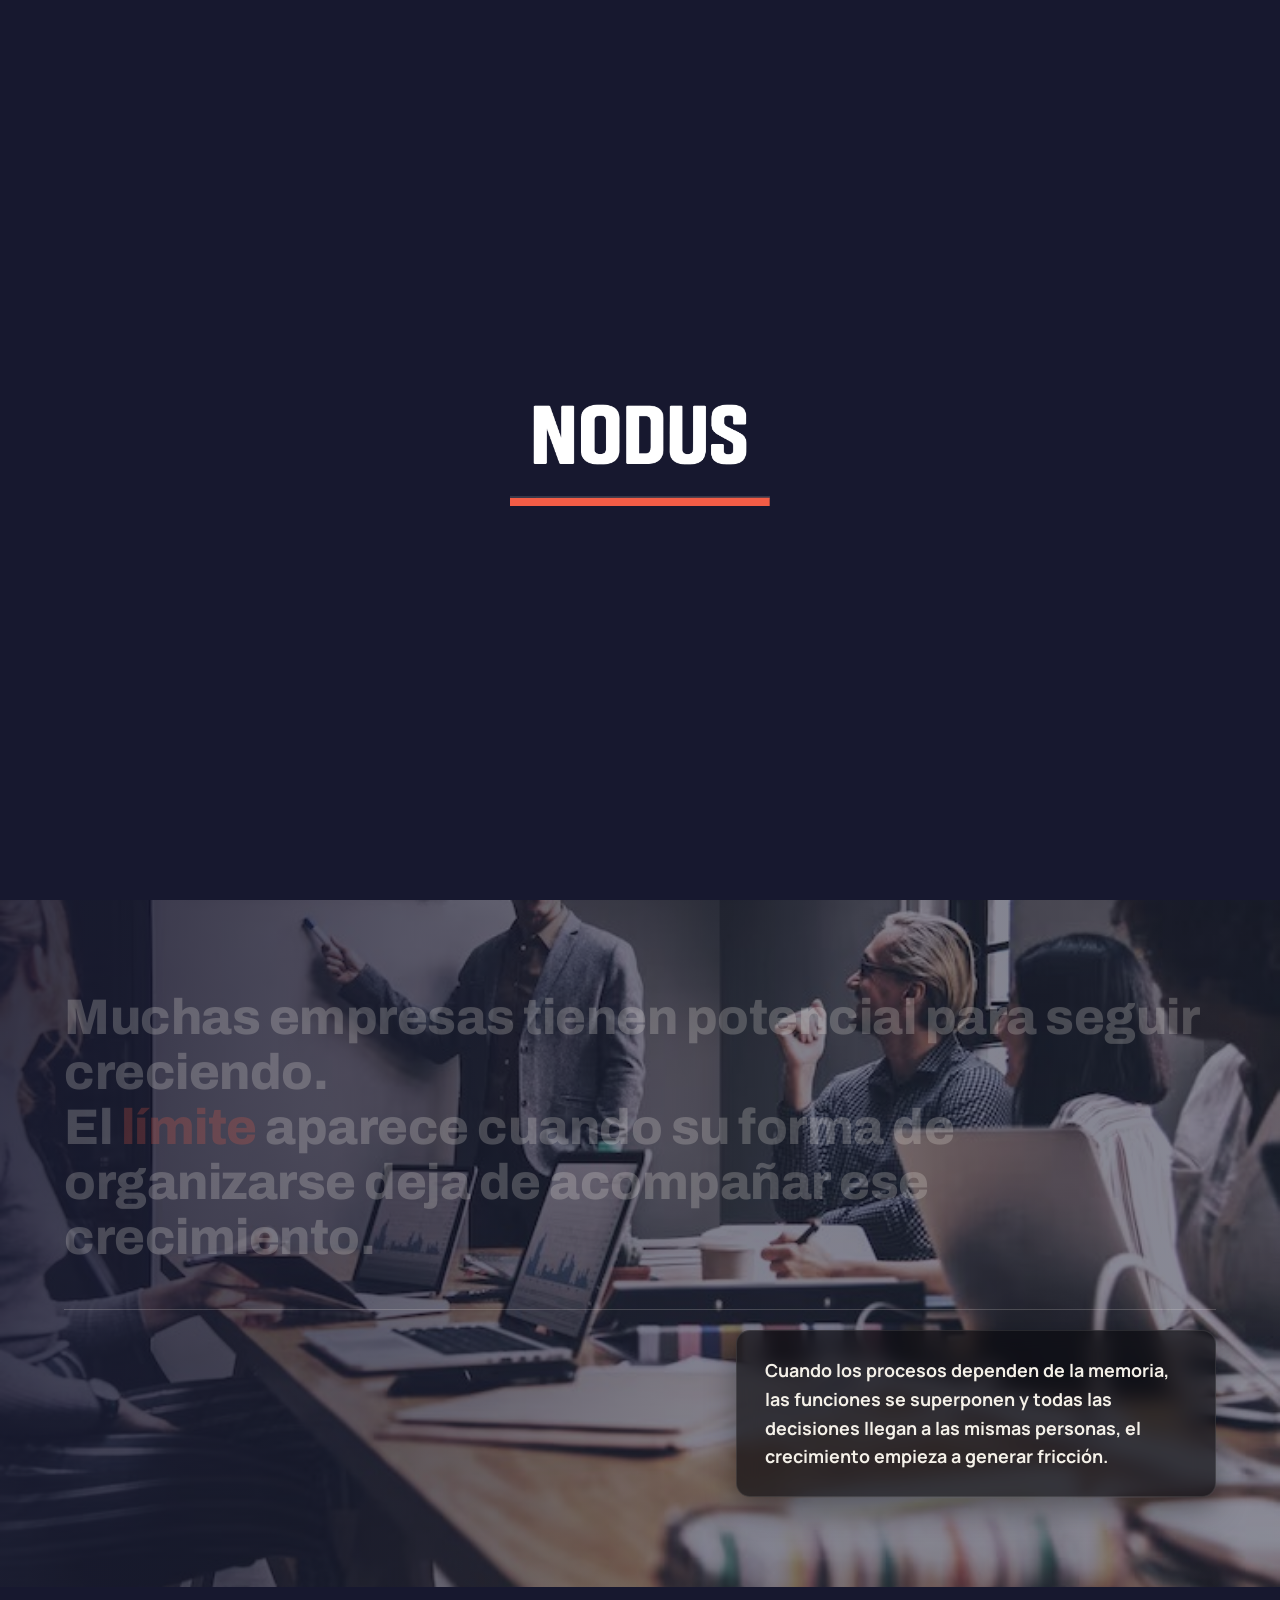
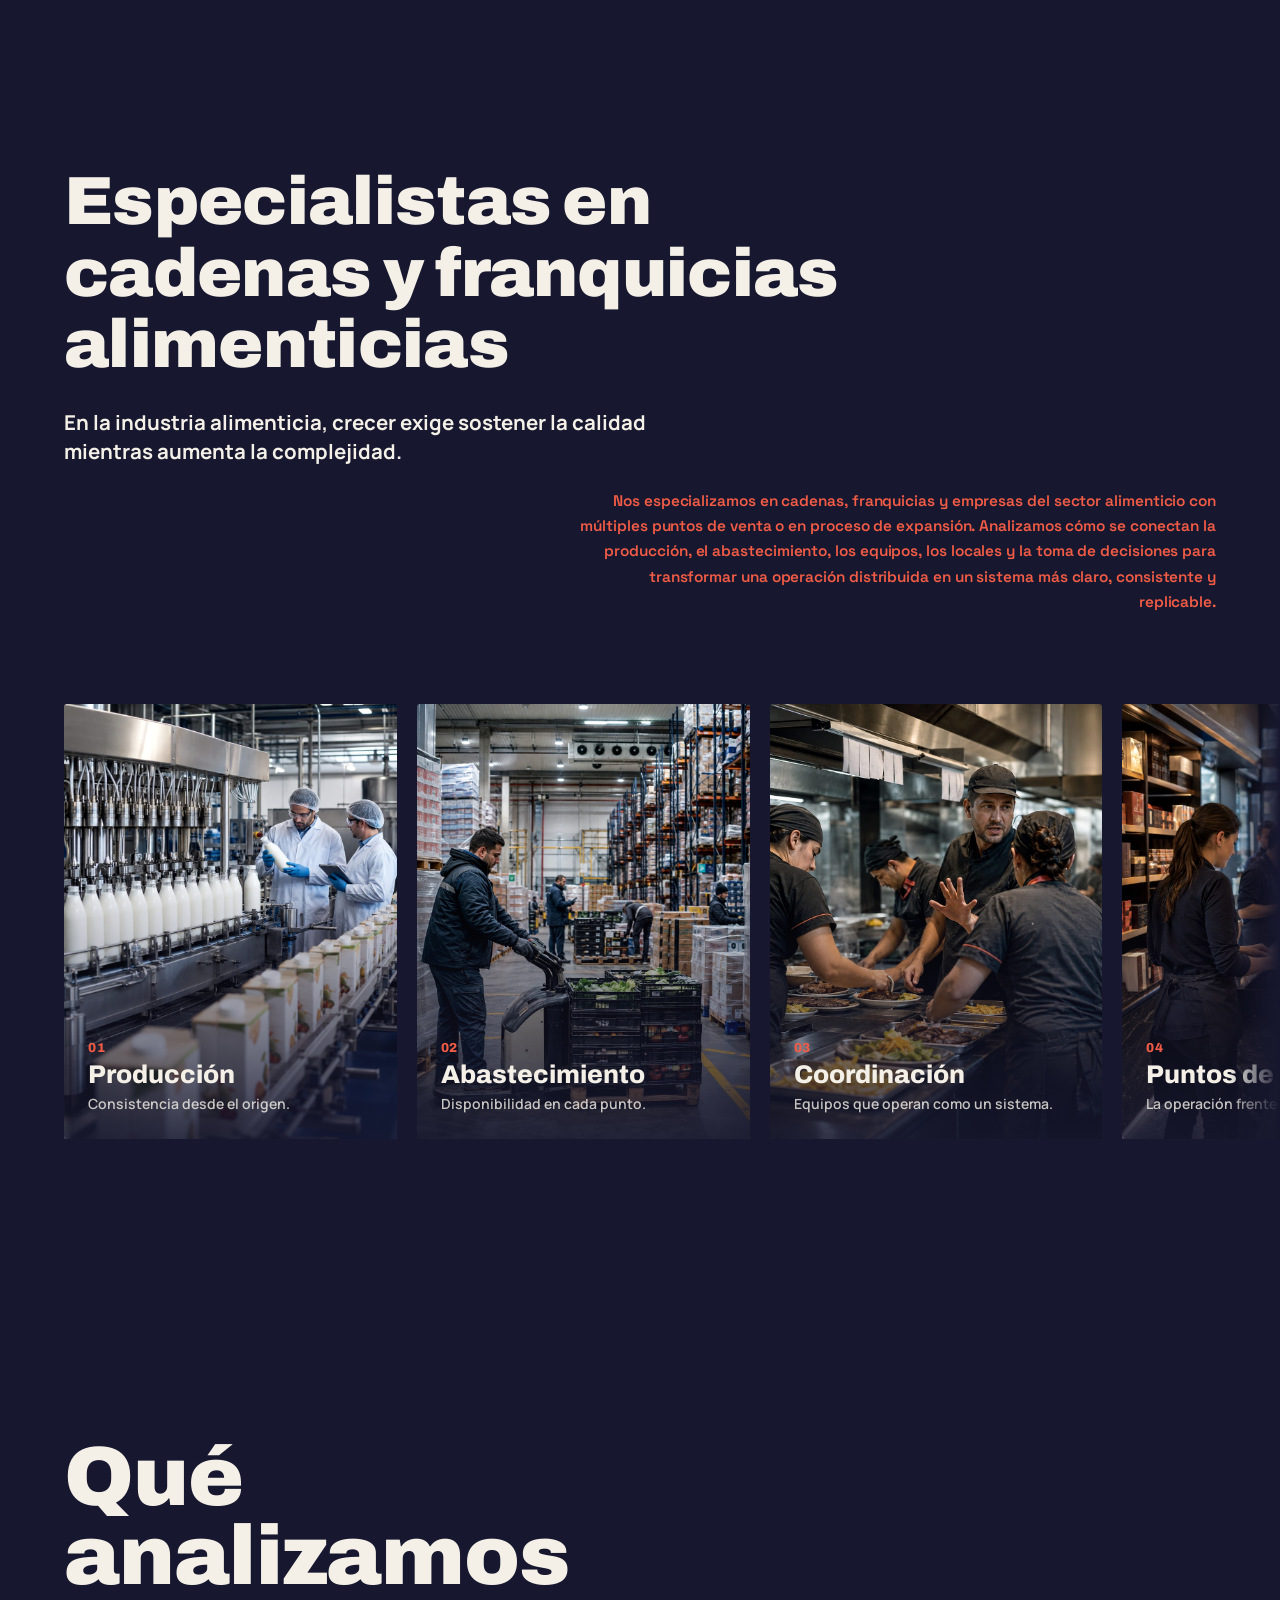
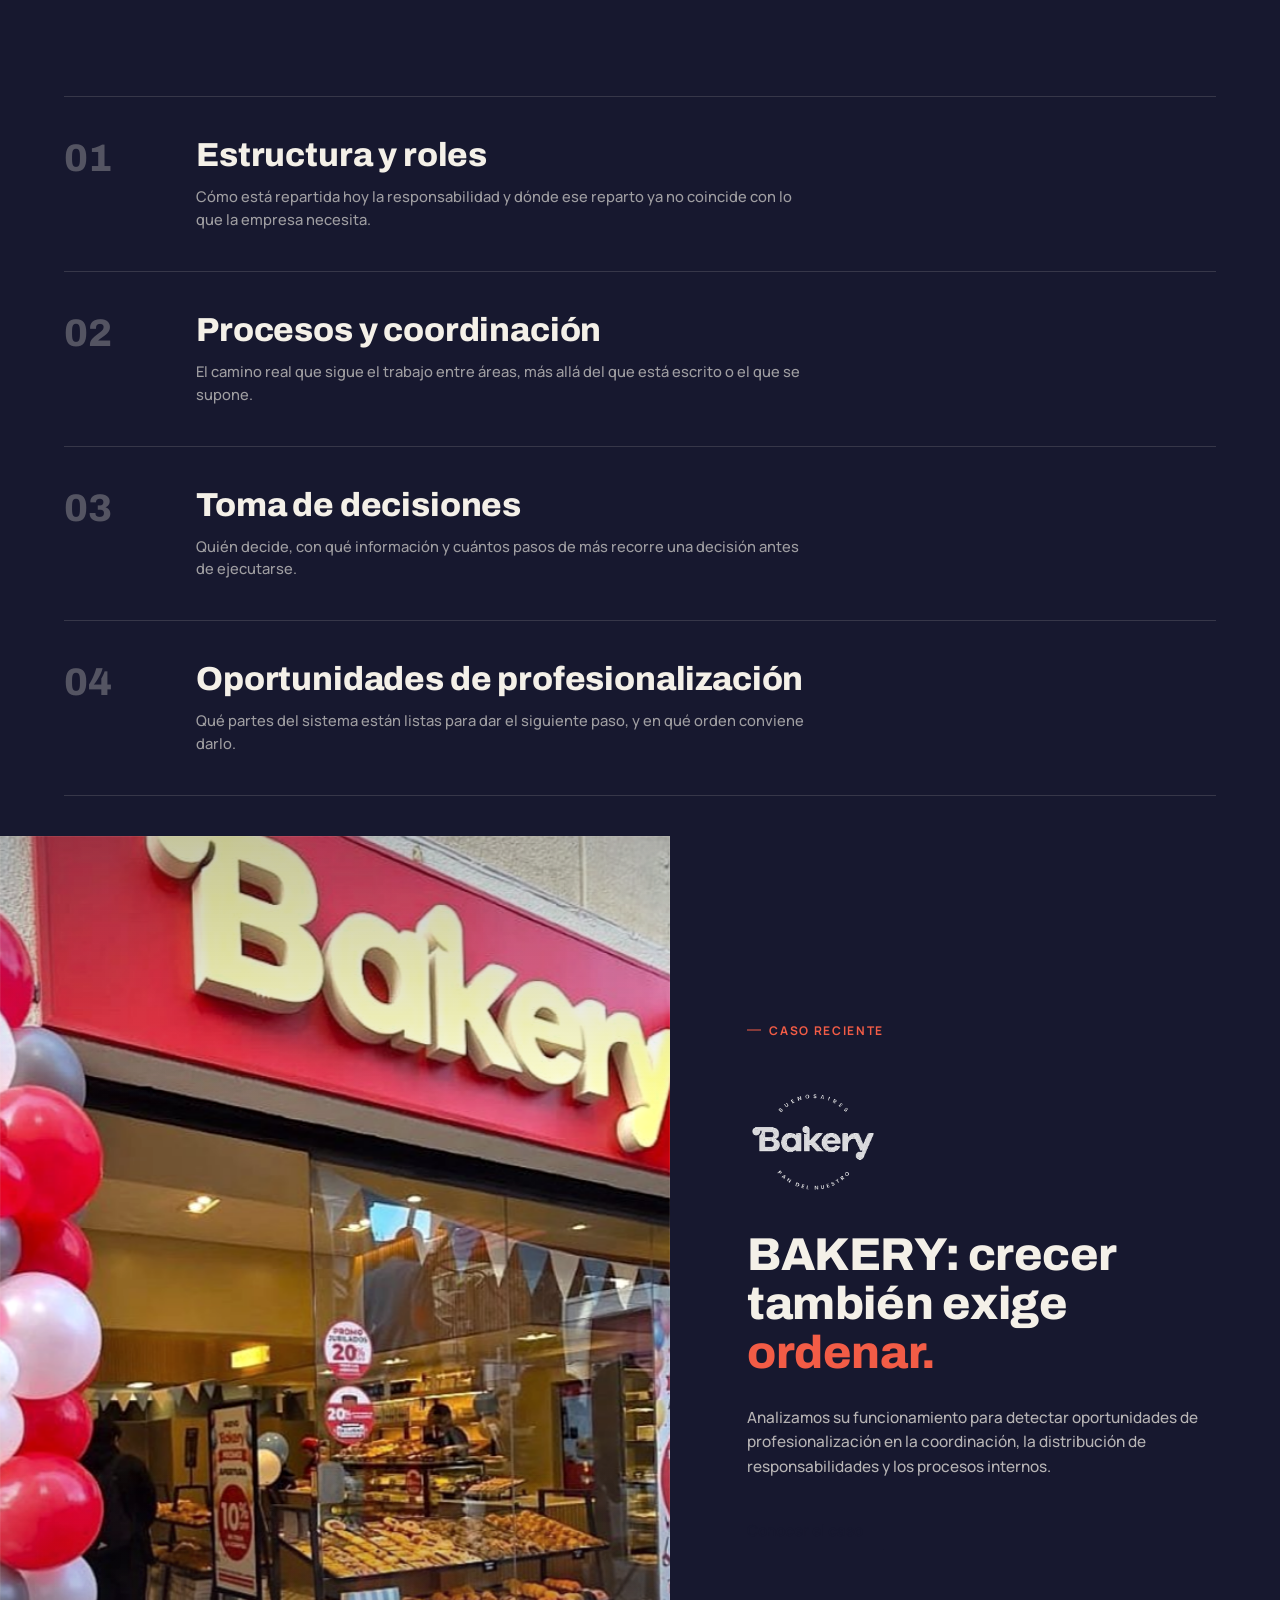
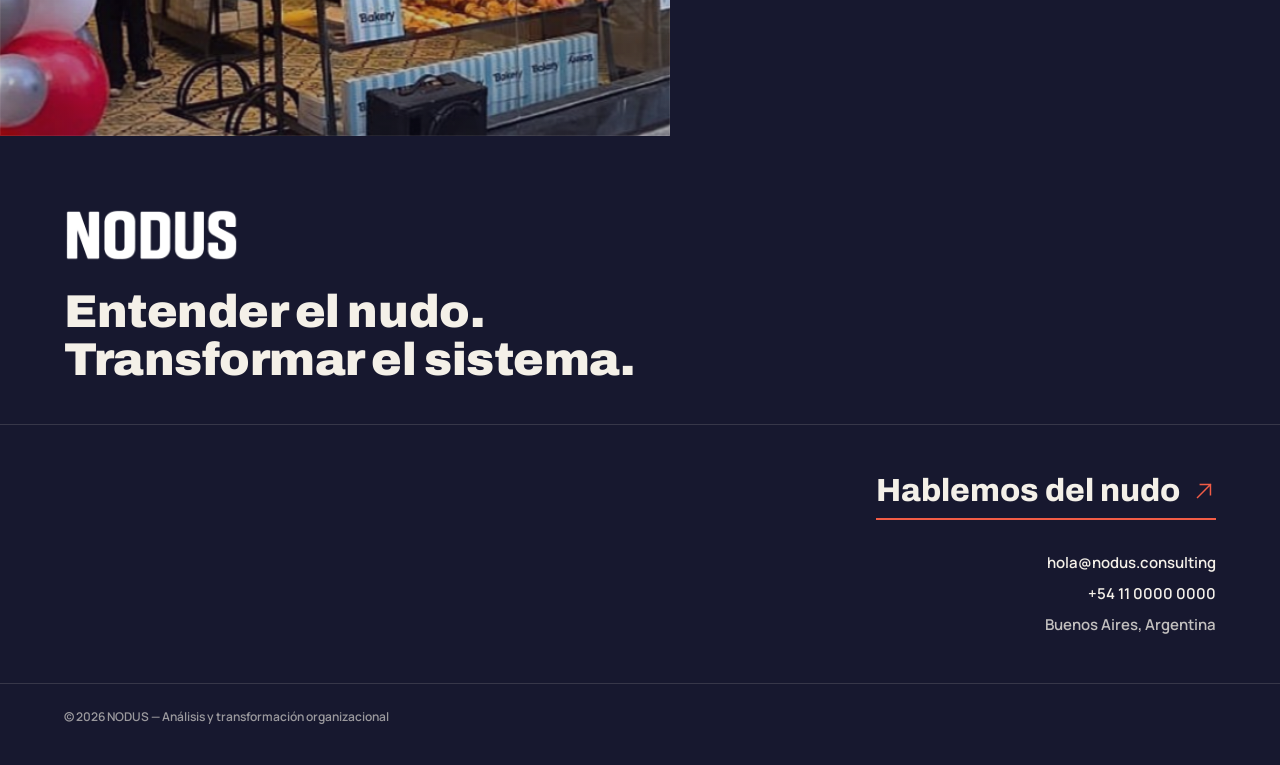
<file: index.html>
<!DOCTYPE html>
<html lang="es">
<head>
<meta charset="UTF-8">
<meta name="viewport" content="width=device-width, initial-scale=1.0, viewport-fit=cover">
<title>NODUS — Entender el nudo. Transformar el sistema.</title>
<meta name="description" content="NODUS analiza cómo funciona una empresa para convertir tensiones, procesos informales y decisiones dispersas en una estructura capaz de crecer.">
<link rel="preconnect" href="https://fonts.googleapis.com">
<link rel="preconnect" href="https://fonts.gstatic.com" crossorigin>
<link href="https://fonts.googleapis.com/css2?family=Archivo:wght@700;800;900&family=Manrope:wght@400;500;600;700&family=Space+Grotesk:wght@500;700&display=swap" rel="stylesheet">
<link rel="stylesheet" href="style.css">
</head>
<body>

<!-- ============ LOADER ============ -->
<div id="loader" aria-hidden="true">
  <img src="assets/logo-white.png" alt="" class="loader-logo" id="loaderLogo">
  <div class="loader-bar-track">
    <svg id="loaderWave" viewBox="0 0 300 16" preserveAspectRatio="none">
      <path id="loaderWavePath" d="M0,8 L300,8 L300,16 L0,16 Z" fill="#F25C46"></path>
    </svg>
  </div>
</div>

<!-- ============ CURSOR / GRAIN (subtle) ============ -->
<div class="grain" aria-hidden="true"></div>

<!-- ============ NAV ============ -->
<header class="nav" id="siteNav">
  <div class="nav-inner">
    <a href="#top" class="nav-logo" aria-label="NODUS — inicio">
      <img src="assets/logo-white.png" class="nav-logo-img nav-logo-white" alt="NODUS">
      <img src="assets/logo-indigo.png" class="nav-logo-img nav-logo-indigo" alt="NODUS">
    </a>
    <nav class="nav-links" aria-label="Navegación principal">
      <a href="#especializacion"><span>Especialización</span></a>
      <a href="#analizamos"><span>Qué analizamos</span></a>
      <a href="#bakery"><span>Caso BAKERY</span></a>
      <a href="#contacto"><span>Contacto</span></a>
    </nav>
    <a href="#contacto" class="nav-cta">
      <span class="nav-cta-text">Hablemos del nudo</span>
      <span class="nav-cta-line"></span>
    </a>
    <button class="nav-burger" id="navBurger" aria-label="Abrir menú" aria-expanded="false">
      <span></span><span></span>
    </button>
  </div>
  <div class="nav-mobile" id="navMobile">
    <a href="#especializacion">Especialización</a>
    <a href="#analizamos">Qué analizamos</a>
    <a href="#bakery">Caso BAKERY</a>
    <a href="#contacto">Contacto</a>
    <a href="#contacto" class="nav-mobile-cta">Hablemos del nudo</a>
  </div>
</header>

<main id="top">

  <!-- ============ HERO ============ -->
  <section class="hero" id="hero">
    <div class="hero-inner">
      <h1 class="hero-title">Todo crecimiento<br>encuentra un <span class="accent-outline" data-text="nudo.">nudo.</span></h1>
      <p class="hero-sub">NODUS analiza la operación de cadenas y franquicias del sector alimenticio para transformar procesos informales, decisiones dispersas y diferencias entre locales en un sistema claro, consistente y replicable.</p>
      <div class="hero-ctas">
        <a href="#contacto" class="cta-primary-dark">
          <span>Analicemos tu empresa</span>
          <svg width="18" height="18" viewBox="0 0 18 18" fill="none"><path d="M4 14L14 4M14 4H6M14 4V12" stroke="currentColor" stroke-width="1.6" stroke-linecap="square"/></svg>
        </a>
        <a href="#especializacion" class="cta-editorial cta-editorial-dark">
          <span>Ver cómo trabajamos</span>
          <span class="cta-editorial-line"></span>
        </a>
      </div>
    </div>
  </section>

  <!-- ============ INSIGHT ============ -->
  <section class="insight" id="insight">
    <div class="insight-bg" aria-hidden="true">
      <img src="assets/insight-bg.jpg" alt="" class="insight-bg-img">
      <div class="insight-bg-overlay"></div>
    </div>
    <div class="insight-inner">
      <h2 class="insight-title">
        <span class="reveal-word">Muchas</span> <span class="reveal-word">empresas</span> <span class="reveal-word">tienen</span> <span class="reveal-word">potencial</span> <span class="reveal-word">para</span> <span class="reveal-word">seguir</span> <span class="reveal-word">creciendo.</span>
        <br>
        <span class="reveal-word">El</span> <span class="reveal-word accent">límite</span> <span class="reveal-word">aparece</span> <span class="reveal-word">cuando</span> <span class="reveal-word">su</span> <span class="reveal-word">forma</span> <span class="reveal-word">de</span> <span class="reveal-word">organizarse</span> <span class="reveal-word">deja</span> <span class="reveal-word">de</span> <span class="reveal-word">acompañar</span> <span class="reveal-word">ese</span> <span class="reveal-word">crecimiento.</span>
      </h2>
      <div class="insight-foot">
        <p class="insight-text">Cuando los procesos dependen de la memoria, las funciones se superponen y todas las decisiones llegan a las mismas personas, el crecimiento empieza a generar fricción.</p>
        <div class="insight-line" aria-hidden="true"></div>
      </div>
    </div>
  </section>

  <!-- ============ ESPECIALIZACIÓN — CADENAS Y FRANQUICIAS ============ -->
  <section class="especializacion" id="especializacion">
    <div class="especializacion-head">
      <h2 class="especializacion-title">Especialistas en cadenas y franquicias alimenticias</h2>
      <p class="especializacion-sub">En la industria alimenticia, crecer exige sostener la calidad mientras aumenta la complejidad.</p>
      <p class="especializacion-text">Nos especializamos en cadenas, franquicias y empresas del sector alimenticio con múltiples puntos de venta o en proceso de expansión. Analizamos cómo se conectan la producción, el abastecimiento, los equipos, los locales y la toma de decisiones para transformar una operación distribuida en un sistema más claro, consistente y replicable.</p>
    </div>

    <div class="especial-carousel" id="especialCarousel">
      <div class="especial-track" id="especialTrack">
        <article class="especial-slide">
          <img src="assets/carousel/produccion.jpg" alt="Planta de producción láctea y de bebidas" class="especial-img">
          <div class="especial-overlay"></div>
          <div class="especial-caption">
            <span class="especial-num">01</span>
            <h3>Producción</h3>
            <p>Consistencia desde el origen.</p>
          </div>
        </article>
        <article class="especial-slide">
          <img src="assets/carousel/abastecimiento.jpg" alt="Centro de distribución supermercadista" class="especial-img">
          <div class="especial-overlay"></div>
          <div class="especial-caption">
            <span class="especial-num">02</span>
            <h3>Abastecimiento</h3>
            <p>Disponibilidad en cada punto.</p>
          </div>
        </article>
        <article class="especial-slide">
          <img src="assets/carousel/coordinacion.jpg" alt="Cadena gastronómica durante el servicio" class="especial-img">
          <div class="especial-overlay"></div>
          <div class="especial-caption">
            <span class="especial-num">03</span>
            <h3>Coordinación</h3>
            <p>Equipos que operan como un sistema.</p>
          </div>
        </article>
        <article class="especial-slide">
          <img src="assets/carousel/puntos-venta.jpg" alt="Cadena de café y productos de consumo" class="especial-img">
          <div class="especial-overlay"></div>
          <div class="especial-caption">
            <span class="especial-num">04</span>
            <h3>Puntos de venta</h3>
            <p>La operación frente al cliente.</p>
          </div>
        </article>
        <article class="especial-slide">
          <img src="assets/carousel/escala.jpg" alt="Complejo logístico con múltiples unidades de distribución" class="especial-img">
          <div class="especial-overlay"></div>
          <div class="especial-caption">
            <span class="especial-num">05</span>
            <h3>Escala</h3>
            <p>Un modelo preparado para repetirse.</p>
          </div>
        </article>
        <!-- duplicated for seamless loop -->
        <article class="especial-slide" aria-hidden="true">
          <img src="assets/carousel/produccion.jpg" alt="" class="especial-img">
          <div class="especial-overlay"></div>
          <div class="especial-caption">
            <span class="especial-num">01</span>
            <h3>Producción</h3>
            <p>Consistencia desde el origen.</p>
          </div>
        </article>
        <article class="especial-slide" aria-hidden="true">
          <img src="assets/carousel/abastecimiento.jpg" alt="" class="especial-img">
          <div class="especial-overlay"></div>
          <div class="especial-caption">
            <span class="especial-num">02</span>
            <h3>Abastecimiento</h3>
            <p>Disponibilidad en cada punto.</p>
          </div>
        </article>
        <article class="especial-slide" aria-hidden="true">
          <img src="assets/carousel/coordinacion.jpg" alt="" class="especial-img">
          <div class="especial-overlay"></div>
          <div class="especial-caption">
            <span class="especial-num">03</span>
            <h3>Coordinación</h3>
            <p>Equipos que operan como un sistema.</p>
          </div>
        </article>
      </div>
    </div>
  </section>

  <!-- ============ QUÉ ANALIZAMOS ============ -->
  <section class="analizamos" id="analizamos">
    <div class="analizamos-head">
      <h2 class="section-title">Qué<br>analizamos</h2>
    </div>
    <div class="analizamos-list">
      <article class="analiza-row" data-index="01">
        <div class="analiza-num">01</div>
        <div class="analiza-body">
          <h3>Estructura y roles</h3>
          <p>Cómo está repartida hoy la responsabilidad y dónde ese reparto ya no coincide con lo que la empresa necesita.</p>
        </div>
        <div class="analiza-bar" aria-hidden="true"></div>
      </article>
      <article class="analiza-row" data-index="02">
        <div class="analiza-num">02</div>
        <div class="analiza-body">
          <h3>Procesos y coordinación</h3>
          <p>El camino real que sigue el trabajo entre áreas, más allá del que está escrito o el que se supone.</p>
        </div>
        <div class="analiza-bar" aria-hidden="true"></div>
      </article>
      <article class="analiza-row" data-index="03">
        <div class="analiza-num">03</div>
        <div class="analiza-body">
          <h3>Toma de decisiones</h3>
          <p>Quién decide, con qué información y cuántos pasos de más recorre una decisión antes de ejecutarse.</p>
        </div>
        <div class="analiza-bar" aria-hidden="true"></div>
      </article>
      <article class="analiza-row" data-index="04">
        <div class="analiza-num">04</div>
        <div class="analiza-body">
          <h3>Oportunidades de profesionalización</h3>
          <p>Qué partes del sistema están listas para dar el siguiente paso, y en qué orden conviene darlo.</p>
        </div>
        <div class="analiza-bar" aria-hidden="true"></div>
      </article>
    </div>
  </section>

  <!-- ============ CASO BAKERY ============ -->
  <section class="bakery" id="bakery">
    <div class="bakery-media">
      <img src="assets/bakery-local.jpg" alt="Local de BAKERY visto desde afuera" class="bakery-img">
      <div class="bakery-media-frame" aria-hidden="true"></div>
    </div>
    <div class="bakery-content">
      <span class="eyebrow eyebrow-light">Caso reciente</span>
      <img src="assets/bakery-logo-white.png" alt="Bakery — Buenos Aires, Pan del nuestro" class="bakery-logo">
      <h2 class="bakery-title">BAKERY: crecer también exige <span class="accent">ordenar.</span></h2>
      <p class="bakery-text">Analizamos su funcionamiento para detectar oportunidades de profesionalización en la coordinación, la distribución de responsabilidades y los procesos internos.</p>
      <a href="#contacto" class="cta-editorial cta-editorial-light">
        <span>Conocer el caso</span>
        <span class="cta-editorial-line"></span>
      </a>
    </div>
  </section>

  <!-- ============ FOOTER ============ -->
  <footer class="site-footer" id="contacto">
    <div class="footer-top">
      <img src="assets/logo-white.png" alt="NODUS" class="footer-logo">
      <h2 class="footer-slogan">Entender el nudo.<br>Transformar el sistema.</h2>
    </div>

    <div class="footer-main">
      <div class="footer-contact">
        <a href="#contacto" class="footer-cta">
          <span>Hablemos del nudo</span>
          <svg width="24" height="24" viewBox="0 0 26 26" fill="none"><path d="M6 20L20 6M20 6H9M20 6V17" stroke="currentColor" stroke-width="1.6" stroke-linecap="square"/></svg>
        </a>
        <div class="footer-contact-details">
          <a href="mailto:hola@nodus.consulting">hola@nodus.consulting</a>
          <a href="tel:+541100000000">+54 11 0000 0000</a>
          <span>Buenos Aires, Argentina</span>
        </div>
      </div>
    </div>

    <div class="footer-bottom">
      <span>© 2026 NODUS — Análisis y transformación organizacional</span>
    </div>
  </footer>

</main>

<script src="vendor/gsap.min.js"></script>
<script src="vendor/ScrollTrigger.min.js"></script>
<script src="script.js"></script>
</body>
</html>
</file>
<file: style.css>
/* ============================================
   NODUS — Design tokens
   ============================================ */
:root{
  --indigo: #17182F;
  --indigo-soft: #1F2140;
  --bone: #F4F0E8;
  --bone-dim: #E9E3D6;
  --coral: #F25C46;
  --gray: #5C5E70;
  --gray-on-bone: #6C6E7E;

  --font-display: 'Archivo', sans-serif;
  --font-body: 'Manrope', sans-serif;

  --container: 1400px;
  --edge: clamp(24px, 5vw, 72px);

  --ease-out: cubic-bezier(.16,.84,.32,1);
  --ease-in-out: cubic-bezier(.65,0,.35,1);
}

*,*::before,*::after{ box-sizing: border-box; }
html{ scroll-behavior: auto; }
html,body{ margin:0; padding:0; }

body{
  background: var(--bone);
  color: var(--indigo);
  font-family: var(--font-body);
  -webkit-font-smoothing: antialiased;
  overflow-x: hidden;
}

img{ max-width:100%; display:block; }
a{ color:inherit; text-decoration:none; }
button{ font-family: inherit; }

::selection{ background: var(--coral); color: var(--bone); }

/* focus visibility */
a:focus-visible, button:focus-visible{
  outline: 2px solid var(--coral);
  outline-offset: 4px;
}

/* subtle grain overlay for premium editorial texture */
.grain{
  position: fixed; inset:0; pointer-events:none; z-index: 9998;
  opacity: .025; mix-blend-mode: overlay;
  background-image: url("data:image/svg+xml,%3Csvg xmlns='http://www.w3.org/2000/svg' width='120' height='120'%3E%3Cfilter id='n'%3E%3CfeTurbulence type='fractalNoise' baseFrequency='0.9' numOctaves='2' stitchTiles='stitch'/%3E%3C/filter%3E%3Crect width='100%25' height='100%25' filter='url(%23n)'/%3E%3C/svg%3E");
}

/* ============================================
   LOADER
   ============================================ */
#loader{
  position: fixed; inset:0; z-index: 10000;
  background: var(--indigo);
  display:flex; flex-direction:column; align-items:center; justify-content:center;
  gap: 28px;
}
.loader-logo{
  width: clamp(140px, 20vw, 220px);
  height: auto;
  opacity: 0;
}
.loader-bar-track{
  width: clamp(180px, 22vw, 260px);
  height: 3px;
  position: relative;
  background: rgba(244,240,232,0.14);
  overflow: visible;
  opacity: 0;
}
#loaderWave{ width:100%; height: 16px; position:absolute; top: -6.5px; left:0; overflow: visible; }

/* ============================================
   NAV
   ============================================ */
.nav{
  position: fixed; top:0; left:0; right:0; z-index: 500;
  padding: 22px var(--edge);
  display:flex; align-items:center; justify-content:space-between;
  transition: padding .4s var(--ease-out), background-color .4s var(--ease-out);
  mix-blend-mode: normal;
}
.nav-inner{
  width:100%; display:flex; align-items:center; justify-content:space-between;
}
.nav-logo{ display:block; position:relative; width: 92px; height: 28px; flex-shrink:0; }
.nav-logo-img{
  position:absolute; top:0; left:0; height: 28px; width:auto;
  transition: opacity .35s ease;
}
.nav-logo-white{ opacity:1; }
.nav-logo-indigo{ opacity:0; }

.nav-links{ display:flex; gap: clamp(20px, 2.4vw, 40px); }
.nav-links a{
  font-family: var(--font-body); font-weight: 600; font-size: 14px;
  color: var(--bone); opacity: .82;
  position: relative; padding-bottom: 3px;
  transition: opacity .3s ease, color .3s ease;
}
.nav-links a span{ position:relative; display:inline-block; }
.nav-links a span::after{
  content:''; position:absolute; left:0; right:0; bottom:-3px; height:1px;
  background: currentColor; transform: scaleX(0); transform-origin: right;
  transition: transform .4s var(--ease-out);
}
.nav-links a:hover{ opacity:1; }
.nav-links a:hover span::after{ transform: scaleX(1); transform-origin: left; }

.nav-cta{
  display:flex; align-items:center; gap:0; font-size: 14px; font-weight:700;
  color: var(--bone); position:relative; flex-shrink:0;
}
.nav-cta-line{
  position:absolute; left:0; bottom:-4px; height:1px; width:100%;
  background: var(--coral); transform: scaleX(1); transform-origin:left;
}

.nav-burger{
  display:none; background:none; border:none; cursor:pointer; padding: 8px;
  width: 40px; height:40px; flex-direction:column; align-items:center; justify-content:center; gap:6px;
}
.nav-burger span{ width: 22px; height:1.5px; background: var(--bone); transition: all .3s ease; display:block; }

.nav-mobile{
  display:none; position:fixed; top:0; left:0; right:0; bottom:0;
  background: var(--indigo); z-index:499;
  flex-direction:column; align-items:flex-start; justify-content:center; gap: 28px;
  padding: var(--edge);
  transform: translateY(-100%); transition: transform .5s var(--ease-in-out);
}
.nav-mobile.open{ display:flex; transform: translateY(0); }
.nav-mobile a{
  font-family: var(--font-display); font-weight:800; font-size: clamp(28px,7vw,40px);
  color: var(--bone);
}
.nav-mobile-cta{ color: var(--coral) !important; margin-top: 12px; }

/* nav state when over light (bone) sections */
.nav.on-light .nav-logo-white{ opacity:0; }
.nav.on-light .nav-logo-indigo{ opacity:1; }
.nav.on-light .nav-links a{ color: var(--indigo); }
.nav.on-light .nav-cta{ color: var(--indigo); }
.nav.on-light .nav-burger span{ background: var(--indigo); }

.nav.scrolled{
  padding-top: 14px; padding-bottom: 14px;
  backdrop-filter: blur(10px);
  background: rgba(23,24,47,0.55);
}
.nav.scrolled.on-light{ background: rgba(244,240,232,0.72); }

/* ============================================
   HERO — coral, editorial statement
   ============================================ */
.hero{
  position: relative;
  min-height: 100svh;
  background: var(--coral);
  color: var(--indigo);
  display:flex; flex-direction:column; justify-content:center;
  padding: 160px var(--edge) 100px;
  overflow:hidden;
}

.hero-inner{ position:relative; max-width: var(--container); margin: 0 auto; width:100%; }

.hero-title{
  font-family: var(--font-display); font-weight: 900;
  font-size: clamp(44px, 8.4vw, 108px);
  line-height: 0.98; letter-spacing: -0.01em;
  margin: 0 0 clamp(32px, 4vw, 48px);
  color: var(--indigo);
}
.hero-title .accent-outline{
  position: relative;
  display: inline-block;
  color: transparent;
  -webkit-text-stroke: 1.5px var(--indigo);
}
.hero-title .accent-outline::after{
  content: attr(data-text);
  position: absolute; left:0; top:0;
  color: #F4F0E8;
  -webkit-text-stroke: 1.5px #F4F0E8;
  clip-path: inset(0 100% 0 0);
  animation: nudoFill 1.5s var(--ease-out) .7s forwards;
}
@keyframes nudoFill{
  from { clip-path: inset(0 100% 0 0); }
  to   { clip-path: inset(0 0% 0 0); }
}
@media (prefers-reduced-motion: reduce){
  .hero-title .accent-outline::after{ animation: none; clip-path: inset(0 0 0 0); }
}

.hero-sub{
  font-size: clamp(16px, 1.5vw, 21px); line-height: 1.5; color: var(--indigo);
  max-width: 560px; margin: 0 0 clamp(48px,6vw,72px);
  font-weight: 600;
}

.hero-ctas{ display:flex; align-items:center; gap: clamp(24px, 3vw, 44px); flex-wrap:wrap; }

.cta-primary-dark{
  display:inline-flex; align-items:center; gap:10px;
  background: var(--indigo); color: var(--bone);
  padding: 17px 30px; font-weight:700; font-size:15px;
  border-radius: 3px;
  transition: transform .35s var(--ease-out), background-color .3s ease;
}
.cta-primary-dark svg{ transition: transform .35s var(--ease-out); }
.cta-primary-dark:hover{ transform: translateY(-3px); }
.cta-primary-dark:hover svg{ transform: translate(2px,-2px); }

.cta-editorial-dark{ color: var(--indigo); }

.cta-primary{
  display:inline-flex; align-items:center; gap:10px;
  background: var(--coral); color: var(--bone);
  padding: 15px 26px; font-weight:700; font-size:15px;
  border-radius: 3px;
  transition: transform .35s var(--ease-out), background-color .3s ease;
}
.cta-primary svg{ transition: transform .35s var(--ease-out); }
.cta-primary:hover{ transform: translateY(-3px); }
.cta-primary:hover svg{ transform: translate(2px,-2px); }

.cta-editorial{
  position:relative; display:inline-flex; flex-direction:column; gap:8px;
  font-weight:700; font-size:15px; color: var(--bone);
}
.cta-editorial-line{
  display:block; height:1px; width:100%; background: currentColor;
  transform: scaleX(0.3); transform-origin:left;
  transition: transform .5s var(--ease-out);
}
.cta-editorial:hover .cta-editorial-line{ transform: scaleX(1); }
.cta-editorial-light{ color: var(--indigo); }
.cta-editorial-dark{ color: var(--indigo); }



/* ============================================
   INSIGHT
   ============================================ */
.insight{
  position: relative;
  background: var(--indigo); color: var(--bone);
  padding: clamp(64px,7vw,100px) var(--edge);
  overflow: hidden;
}
.insight-bg{ position:absolute; inset:0; z-index:0; }
.insight-bg-img{
  width:100%; height:100%; object-fit:cover; object-position: center center;
  filter: grayscale(0.25) contrast(1.05);
}
.insight-bg-overlay{
  position:absolute; inset:0;
  background: linear-gradient(100deg, rgba(23,24,47,0.88) 0%, rgba(23,24,47,0.55) 55%, rgba(23,24,47,0.5) 100%);
}
.insight-inner{ position:relative; z-index:1; max-width: var(--container); margin:0 auto; }

.eyebrow{
  display:inline-block; font-family: var(--font-body); font-weight:700; font-size:12px;
  letter-spacing:.14em; text-transform:uppercase; color: var(--coral);
  margin-bottom: 28px; position:relative; padding-left: 22px;
}
.eyebrow::before{
  content:''; position:absolute; left:0; top:50%; transform:translateY(-50%);
  width:14px; height:1px; background: var(--coral);
}
.eyebrow-light{ color: var(--coral); }

.insight-title{
  font-family: var(--font-display); font-weight:800;
  font-size: clamp(26px, 4.2vw, 50px); line-height:1.1; letter-spacing:-0.01em;
  margin: 0 0 clamp(28px,3.6vw,44px);
  max-width: 1180px;
  color: var(--bone);
}
.reveal-word{ display:inline-block; opacity: .22; }
.insight-title .accent{ color: var(--coral); }

.insight-foot{
  display:flex; justify-content:flex-end;
  border-top: 1px solid rgba(244,240,232,0.2);
  padding-top: 20px;
}
.insight-text{
  max-width: 480px; font-size: clamp(16px,1.4vw,19px); line-height:1.6;
  color: var(--bone); margin:0; font-weight:700;
  background: rgba(10,10,14,0.65);
  -webkit-backdrop-filter: blur(10px);
  backdrop-filter: blur(10px);
  border: 1px solid rgba(244,240,232,0.1);
  border-radius: 14px;
  padding: clamp(18px,2vw,26px) clamp(20px,2.2vw,28px);
  box-shadow: 0 12px 30px rgba(0,0,0,0.35);
}

/* ============================================
   QUÉ ANALIZAMOS
   ============================================ */
.analizamos{ background: var(--indigo); color: var(--bone); padding: clamp(100px,14vw,180px) var(--edge) 40px; }
.analizamos-head{
  max-width: var(--container); margin: 0 auto clamp(60px,8vw,100px);
  display:flex; justify-content:space-between; align-items:flex-end; gap:24px; flex-wrap:wrap;
}
.section-title{
  font-family: var(--font-display); font-weight:900;
  font-size: clamp(40px,7vw,84px); line-height:0.94; letter-spacing:-0.01em; margin:0;
}
.section-title.light{ color: var(--bone); }

.analizamos-list{ max-width: var(--container); margin: 0 auto; }
.analiza-row{
  position:relative; display:grid;
  grid-template-columns: 100px 1fr;
  gap: 32px;
  padding: 40px 0;
  border-top: 1px solid rgba(244,240,232,0.14);
  overflow:hidden;
}
.analiza-row:last-child{ border-bottom: 1px solid rgba(244,240,232,0.14); }
.analiza-num{
  font-family: var(--font-display); font-weight:800; font-size: clamp(28px,3vw,40px);
  color: rgba(244,240,232,0.28);
  transition: color .4s ease;
}
.analiza-body h3{
  font-family: var(--font-display); font-weight:800; font-size: clamp(22px,2.6vw,34px);
  margin: 0 0 12px; letter-spacing:-0.005em;
}
.analiza-body p{
  font-size: clamp(14px,1.15vw,17px); line-height:1.55; color: rgba(244,240,232,0.62);
  max-width: 620px; margin:0; font-weight:500;
}
.analiza-bar{
  position:absolute; left:0; bottom:0; height:2px; width:0%;
  background: var(--coral);
  transition: width .6s var(--ease-out);
}
.analiza-row.is-active .analiza-num{ color: var(--coral); }
.analiza-row.is-active .analiza-bar{ width:100%; }

/* ============================================
   ESPECIALIZACIÓN — cadenas y franquicias + carrusel
   ============================================ */
.especializacion{
  background: var(--indigo); color: var(--bone);
  padding: clamp(100px,14vw,180px) 0 clamp(80px,10vw,120px);
}
.especializacion-head{
  max-width: var(--container); margin: 0 auto clamp(56px,7vw,96px);
  padding: 0 var(--edge);
}
.especializacion-title{
  font-family: var(--font-display); font-weight:900;
  font-size: clamp(34px, 5.6vw, 68px); line-height:1.05; letter-spacing:-0.01em;
  margin: 0 0 28px; max-width: 900px;
}
.especializacion-sub{
  font-size: clamp(17px,1.6vw,22px); font-weight:700; color: var(--bone);
  max-width: 620px; margin: 0 0 22px; line-height:1.4;
}
.especializacion-text{
  font-size: clamp(15px,1.2vw,18px); font-weight:600; line-height:1.65;
  color: #F25C46; max-width: 640px; margin: 0 0 0 auto;
  text-align:right;
  font-family: 'Space Grotesk', var(--font-display);
  letter-spacing: -0.005em;
}

.especial-carousel{
  width:100%; overflow: hidden;
  -webkit-mask-image: linear-gradient(90deg, transparent, #000 4%, #000 96%, transparent);
  mask-image: linear-gradient(90deg, transparent, #000 4%, #000 96%, transparent);
}
.especial-track{
  display:flex; gap: 20px; width: max-content;
  padding: 0 var(--edge);
  will-change: transform;
}
.especial-slide{
  position: relative;
  width: clamp(260px, 26vw, 380px);
  height: clamp(340px, 34vw, 480px);
  flex-shrink:0;
  overflow:hidden;
  border-radius: 3px;
}
.especial-img{
  width:100%; height:100%; object-fit:cover; object-position:center;
  filter: grayscale(0.1) contrast(1.05);
}
.especial-overlay{
  position:absolute; inset:0;
  background: linear-gradient(180deg, rgba(23,24,47,0) 40%, rgba(23,24,47,0.88) 100%);
}
.especial-caption{
  position:absolute; left:0; right:0; bottom:0; padding: 26px 24px;
  display:flex; flex-direction:column; gap:6px;
}
.especial-num{
  font-family: var(--font-display); font-weight:800; font-size:13px; color: var(--coral);
  letter-spacing: .04em;
}
.especial-caption h3{
  font-family: var(--font-display); font-weight:800; font-size: clamp(20px,2vw,26px);
  margin: 0; color: var(--bone);
}
.especial-caption p{
  font-size: 14px; font-weight:600; color: rgba(244,240,232,0.8); margin:0;
}

/* ============================================
   BAKERY
   ============================================ */
.bakery{
  background: var(--indigo); color: var(--bone);
  display:grid; grid-template-columns: 1.1fr 1fr;
  min-height: 100vh;
}
.bakery-media{ position:relative; overflow:hidden; }
.bakery-img{
  width:100%; height:100%; object-fit:cover; object-position:center;
  filter: grayscale(0.15) contrast(1.05);
  transform: scale(1.12);
  will-change: transform;
}
.bakery-media-frame{
  position:absolute; inset:0;
  box-shadow: inset 0 0 0 1px rgba(244,240,232,0.08);
  background: linear-gradient(180deg, rgba(23,24,47,0.25), rgba(23,24,47,0) 30%, rgba(23,24,47,0) 70%, rgba(23,24,47,0.35));
}
.bakery-content{
  padding: clamp(60px,7vw,120px) clamp(40px,6vw,96px);
  display:flex; flex-direction:column; justify-content:center;
}
.bakery-logo{
  width: 132px; height:auto; margin: 22px 0 36px;
  opacity: .92;
}
.bakery-title{
  font-family: var(--font-display); font-weight:800;
  font-size: clamp(30px,3.6vw,52px); line-height:1.06; letter-spacing:-0.01em;
  margin: 0 0 28px; max-width: 560px;
}
.bakery-title .accent{ color: var(--coral); }
.bakery-text{
  font-size: clamp(15px,1.2vw,18px); line-height:1.6; color: rgba(244,240,232,0.72);
  max-width: 460px; margin: 0 0 40px; font-weight:500;
}

/* ============================================
   FOOTER — logo + slogan + contacto
   ============================================ */
.site-footer{
  background: var(--indigo); color: var(--bone);
  position:relative;
  overflow:hidden;
}
.accent-outline{
  color: transparent;
  -webkit-text-stroke: 1.5px currentColor;
}

.footer-top{
  padding: clamp(48px,6vw,72px) var(--edge) clamp(28px,4vw,40px);
  max-width: var(--container); margin: 0 auto;
  border-bottom: 1px solid rgba(244,240,232,0.14);
}
.footer-logo{ height: clamp(36px, 4.4vw, 54px); width:auto; margin-bottom: clamp(18px,2.4vw,26px); }
.footer-slogan{
  font-family: var(--font-display); font-weight:900;
  font-size: clamp(26px, 3.8vw, 46px); line-height:1.05; letter-spacing:-0.01em;
  margin:0; color: var(--bone);
}

.footer-main{
  max-width: var(--container); margin: 0 auto;
  padding: clamp(32px,4vw,48px) var(--edge);
  display:flex; justify-content:flex-end;
}
.footer-contact{ display:flex; flex-direction:column; gap: clamp(22px,3vw,32px); align-items:flex-end; text-align:right; }
.footer-cta{
  display:inline-flex; align-items:center; gap:12px;
  font-family: var(--font-display); font-weight:800;
  font-size: clamp(22px,2.6vw,32px); color: var(--bone);
  border-bottom: 2px solid var(--coral);
  padding-bottom: 10px;
}
.footer-cta svg{ color: var(--coral); transition: transform .4s var(--ease-out); flex-shrink:0; }
.footer-cta:hover svg{ transform: translate(4px,-4px); }

.footer-contact-details{
  display:flex; flex-direction:column; gap: 10px; align-items:flex-end;
  font-size: 15px; font-weight:600; color: rgba(244,240,232,0.78);
}
.footer-contact-details a{ color: var(--bone); }
.footer-contact-details a:hover{ color: var(--coral); }

.footer-bottom{
  max-width: var(--container); margin: 0 auto;
  padding: 24px var(--edge) 40px;
  border-top: 1px solid rgba(244,240,232,0.14);
  font-size: 12px; font-weight:600; color: rgba(244,240,232,0.6);
}

/* ============================================
   RESPONSIVE
   ============================================ */
@media (max-width: 980px){
  .nav-links, .nav-cta{ display:none; }
  .nav-burger{ display:flex; }

  .analiza-row{ grid-template-columns: 60px 1fr; }

  .especial-slide{ width: clamp(220px, 62vw, 300px); height: clamp(280px, 78vw, 380px); }

  .bakery{ grid-template-columns: 1fr; }
  .bakery-media{ height: 52vh; }
  .bakery-content{ padding: 56px var(--edge) 80px; }

  .footer-main{ flex-direction:column; }
}

@media (max-width: 640px){
  :root{ --edge: 20px; }
  .hero-title{ font-size: clamp(36px, 11vw, 60px); }
  .insight-foot{ justify-content:flex-start; }
  .footer-top{ padding-top: 110px; }
}

/* ============================================
   REDUCED MOTION
   ============================================ */
@media (prefers-reduced-motion: reduce){
  *{ animation-duration: .001ms !important; animation-iteration-count: 1 !important; transition-duration: .001ms !important; scroll-behavior: auto !important; }
  .reveal-word{ opacity:1; }
}
</file>
